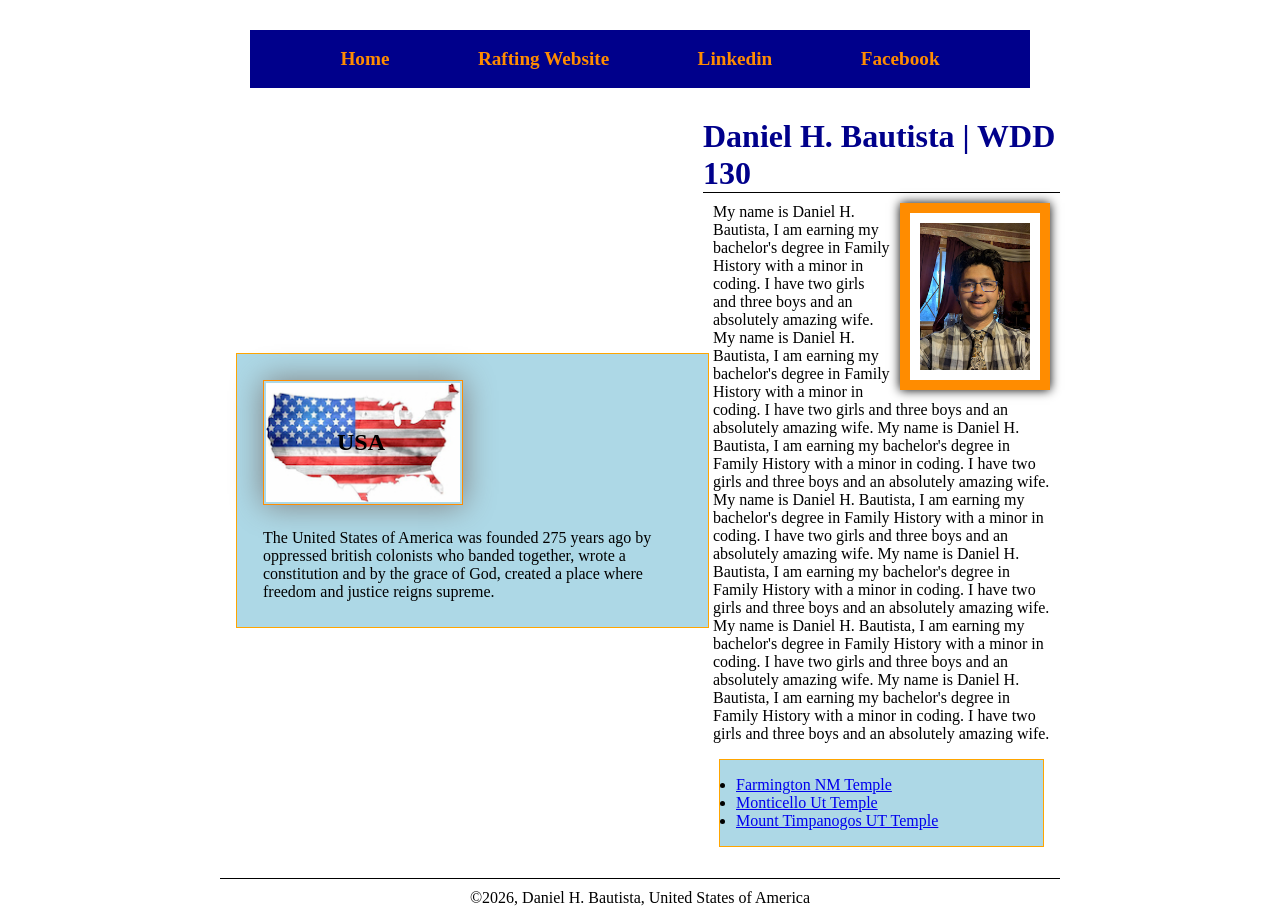
<file: index.html>
<!DOCTYPE html>
<html lang="en">

<head>
    <meta charset="UTF-8">
    <meta name="viewport" content="width=device-width, initial-scale=1.0">
    <title>Daniel H. Bautista | WDD 130</title>
    <meta name="description"
      content="Describe your homepage using keywords like your name, the course, the purpose of the page.">
    <meta name="author" content="Daniel H. Bautista">
    <link rel="stylesheet" href="styles/styles.css">
</head>

<body>
    <header>
        <nav>
            <a href="#">Home</a>
            <a href="wwr/">Rafting Website</a>
            <a
              href="https://www.linkedin.com/in/daniel-bautista-cashier-salesman-customersupport-aspiringgenealogist/">
                Linkedin</a>
            <a href="https://www.facebook.com/profile.php?id=100013393934594">Facebook</a>
        </nav>
    </header>
    <div class="grid">
        <main>
            <h1>Daniel H. Bautista | WDD 130</h1>
            <img src="images/profile.jpg" alt="Daniel H. Bautista" width="200">
            <p>My name is Daniel H. Bautista, I am earning my bachelor's degree in Family History
                with a
                minor in coding. I have two girls and three boys and an absolutely amazing wife. My
                name
                is Daniel H. Bautista, I am earning my bachelor's degree in Family History with a
                minor in coding. I have two girls and three boys and an absolutely amazing wife. My
                name
                is Daniel H. Bautista, I am earning my bachelor's degree in Family History with a
                minor in coding. I have two girls and three boys and an absolutely amazing wife. My
                name
                is Daniel H. Bautista, I am earning my bachelor's degree in Family History with a
                minor in coding. I have two girls and three boys and an absolutely amazing wife. My
                name
                is Daniel H. Bautista, I am earning my bachelor's degree in Family History with a
                minor in coding. I have two girls and three boys and an absolutely amazing wife. My
                name
                is Daniel H. Bautista, I am earning my bachelor's degree in Family History with a
                minor in coding. I have two girls and three boys and an absolutely amazing wife. My
                name
                is Daniel H. Bautista, I am earning my bachelor's degree in Family History with a
                minor in coding. I have two girls and three boys and an absolutely amazing wife.</p>
            <ul class="box">
                <li><a href="https://www.churchofjesuschrist.org/temples/details/farmington-new-mexico-temple?lang=eng"
                      target="_blank">Farmington NM Temple</a></li>
                <li><a href="https://www.churchofjesuschrist.org/temples/details/monticello-utah-temple?lang=eng"
                      target="_blank">Monticello Ut Temple</a></li>
                <li><a href="https://www.churchofjesuschrist.org/temples/details/mount-timpanogos-utah-temple?lang=eng"
                      target="_blank">Mount Timpanogos UT Temple</a></li>
            </ul>
        </main>
        <aside class="box">
            <h2>USA</h2>
            <img src="images/trueamerica.jpg"
              alt="A map of the united states with an american flag superimposed on it."
              width="200">
            <p>
                The United States of America was founded 275 years ago by oppressed british
                colonists
                who banded together, wrote a constitution and by the grace of God, created a place
                where
                freedom and justice reigns supreme.</p>

        </aside>
    </div>

    <footer>
        <p>©️2026, Daniel H. Bautista, United States of America</p>
    </footer>
</body>

</html>
<!--This is an html comment-->
</file>
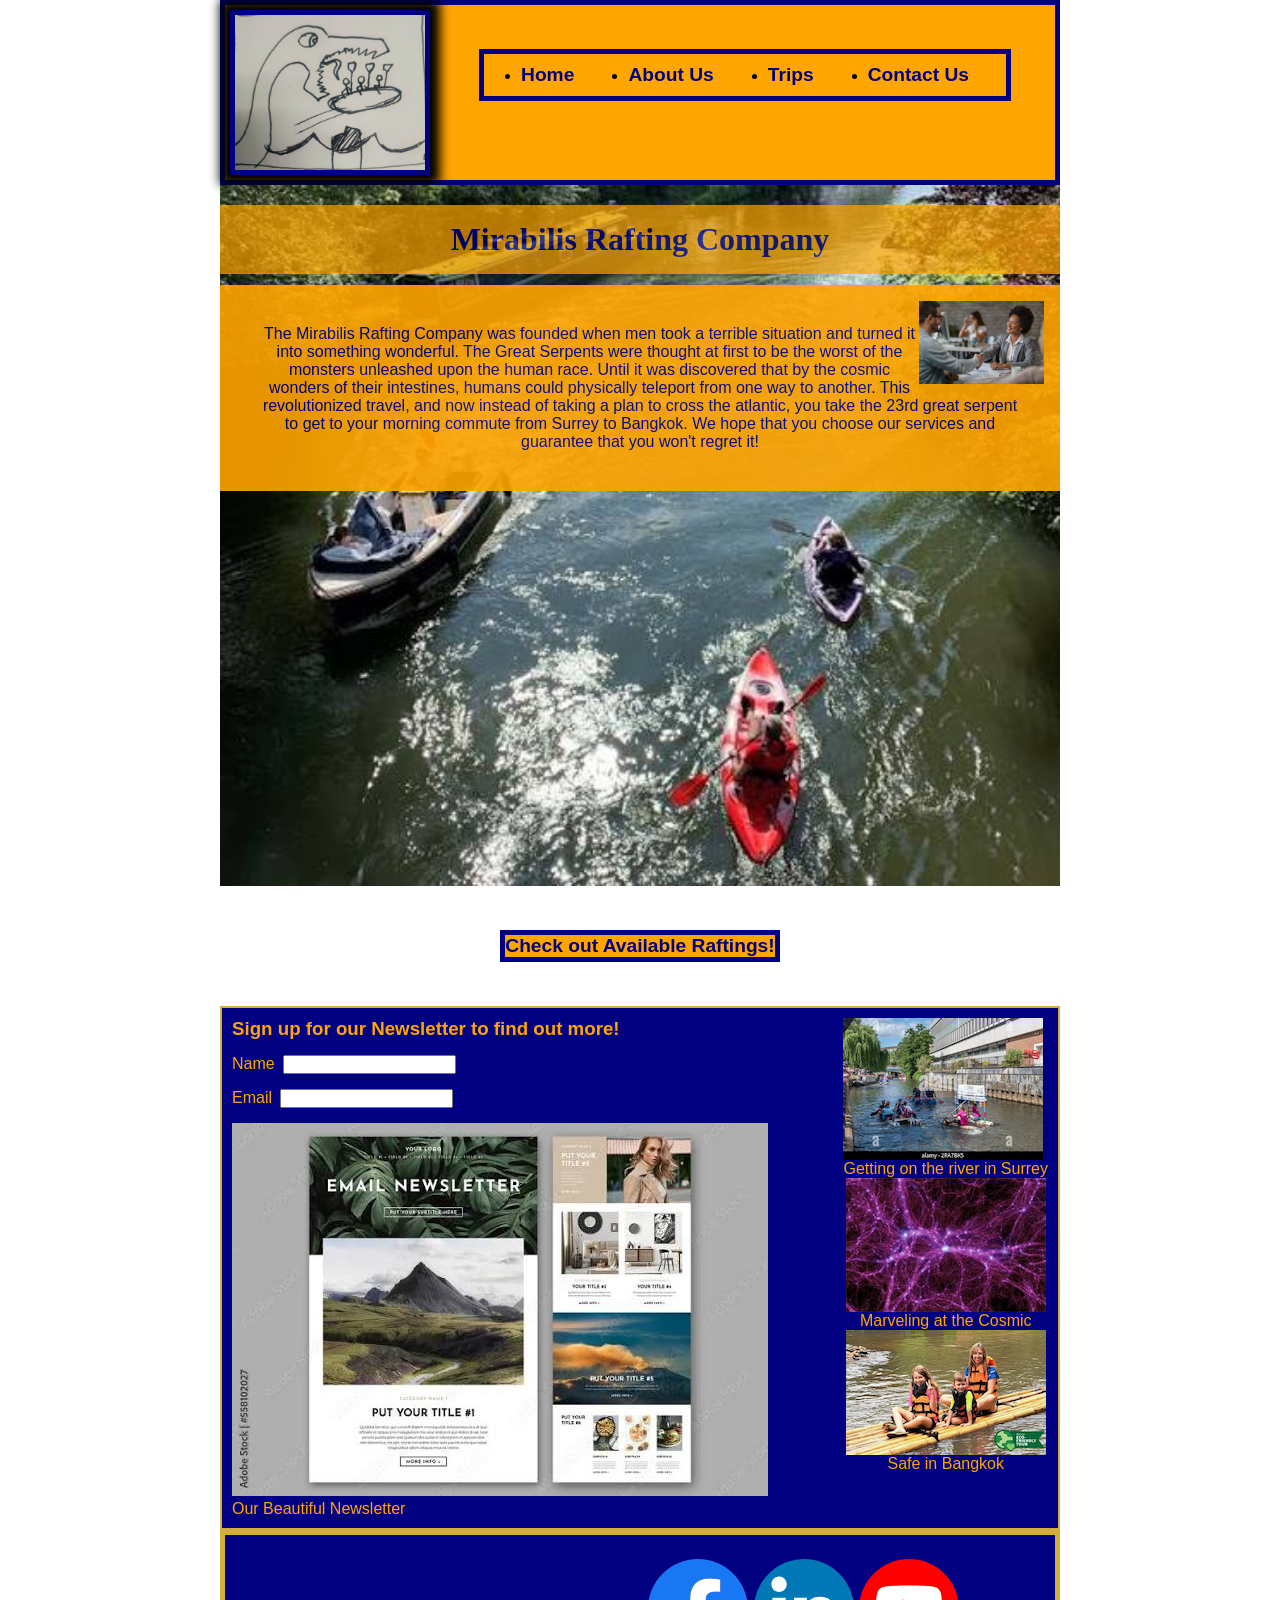
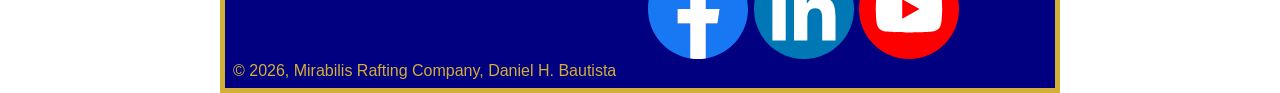
<file: wwr/index.html>
<!DOCTYPE html>
<html lang="en">

<head>
    <meta charset="UTF-8">
    <meta name="viewport" content="width=device-width, initial-scale=1.0">
    <title>Home | Mirabilis Rafting Company</title>
    <meta name="author" content="Daniel H. Bautista">
    <link rel="stylesheet" href="styles/rafting.css" type="text/css">
    <meta name="description" content="This is a website about a fictional rafting company.">
</head>

<body>
    <header>
        <img src="images/wwrlogo.jpg" alt="picture of rafting company logo" width="200">
        <nav>
            <ul class="navigation">
                <li><a href="index.html">Home</a></li>
                <li><a href="about.html">About Us</a></li>
                <li><a href="trips.html">Trips</a></li>
                <li><a href="contact.html">Contact Us</a></li>
            </ul>
        </nav>
    </header>
    <main>
        <div class="hero">
            <img src="images/deptford-monster-dock.jpg"
              alt="picture of canoers going down the river thames.">

            <h1>Mirabilis Rafting Company</h1>

            <article>
                <img src="images/happyclient.jpg" alt="image of a happy client" width="200">
                <p>The Mirabilis Rafting Company was founded when men took a terrible situation and
                    turned it into something wonderful. The Great Serpents were thought at first to
                    be the worst of the monsters unleashed upon the human race. Until it was
                    discovered that by the cosmic wonders of their intestines, humans could
                    physically teleport from one way to another. This revolutionized travel, and now
                    instead of taking a plan to cross the atlantic, you take the 23rd great serpent
                    to get to your morning commute from Surrey to Bangkok. We hope that you choose
                    our services and guarantee that you won't regret it!</p>
            </article>
        </div>
        <nav class="actioncall">
            <a href="https://danielhbautista.github.io/wdd130/wwr/contact.html">Check out Available
                Raftings!</a>
        </nav>
        <div class="newsletter-info">

            <form>
                <h3>Sign up for our Newsletter to find out more!</h3>
                <div class="name-name">
                    <label for="username">Name</label>
                    <input type="text" id="username" name="username">
                </div>
                <div class="mailymail">
                    <label for="useremail">Email</label>
                    <input type="text" id="useremail" name="useremail">
                </div>
                <figure>
                    <img src="images/newsletterimage.jpg"
                      alt="a picture of the mirabilis rafting company's newsletter">
                    <figcaption>Our Beautiful Newsletter</figcaption>
                </figure>
            </form>
            <div class="context-offerings">
                <figure>
                    <img src="images/buildingaraftinsurrey.jpg"
                      alt="rafters embark on their journey from the surrey province of england"
                      width="200">
                    <figcaption>Getting on the river in Surrey</figcaption>
                </figure>
                <figure>
                    <img src="images/cosmit-innards.jpg"
                      alt="a picture of the cosmic innards of the Great Serpent. intertwined lines of purple light"
                      width="200">
                    <figcaption>Marveling at the Cosmic</figcaption>
                </figure>
                <figure>
                    <img src="images/safeinbangkok.jpg"
                      alt="image of the boat safe by a temple in bangkok" width="200">
                    <figcaption>Safe in Bangkok</figcaption>
                </figure>
            </div>
        </div>

        <!-- Newsletter signup form that requests at least a name and an email -->
        <!-- Call to action with link to the trips.html page that compels visitors to visit the trips page -->
        <!-- CSS Grid layout with at least two additional images and corresponding content about the white water rafting site purpose and offerings -->

    </main>
    <footer>
        <p>&copy; 2026, Mirabilis Rafting Company, Daniel H. Bautista</p>
        <nav class="socialmedia">
            <a href="https://facebook.com">
                <img src="images/truefacebooklogo.svg" alt="facebook logo" width="100">
            </a>
            <a href="https://linkedin.com">
                <img src="images/truelinkedinlogo.svg" alt="linkedin logo" width="100">
            </a>
            <a href="https://youtube.com">
                <img src="images/trueyoutubelogo.svg" alt="youtube logo" width="100">
            </a>
        </nav>
    </footer>
</body>

</html>
</file>
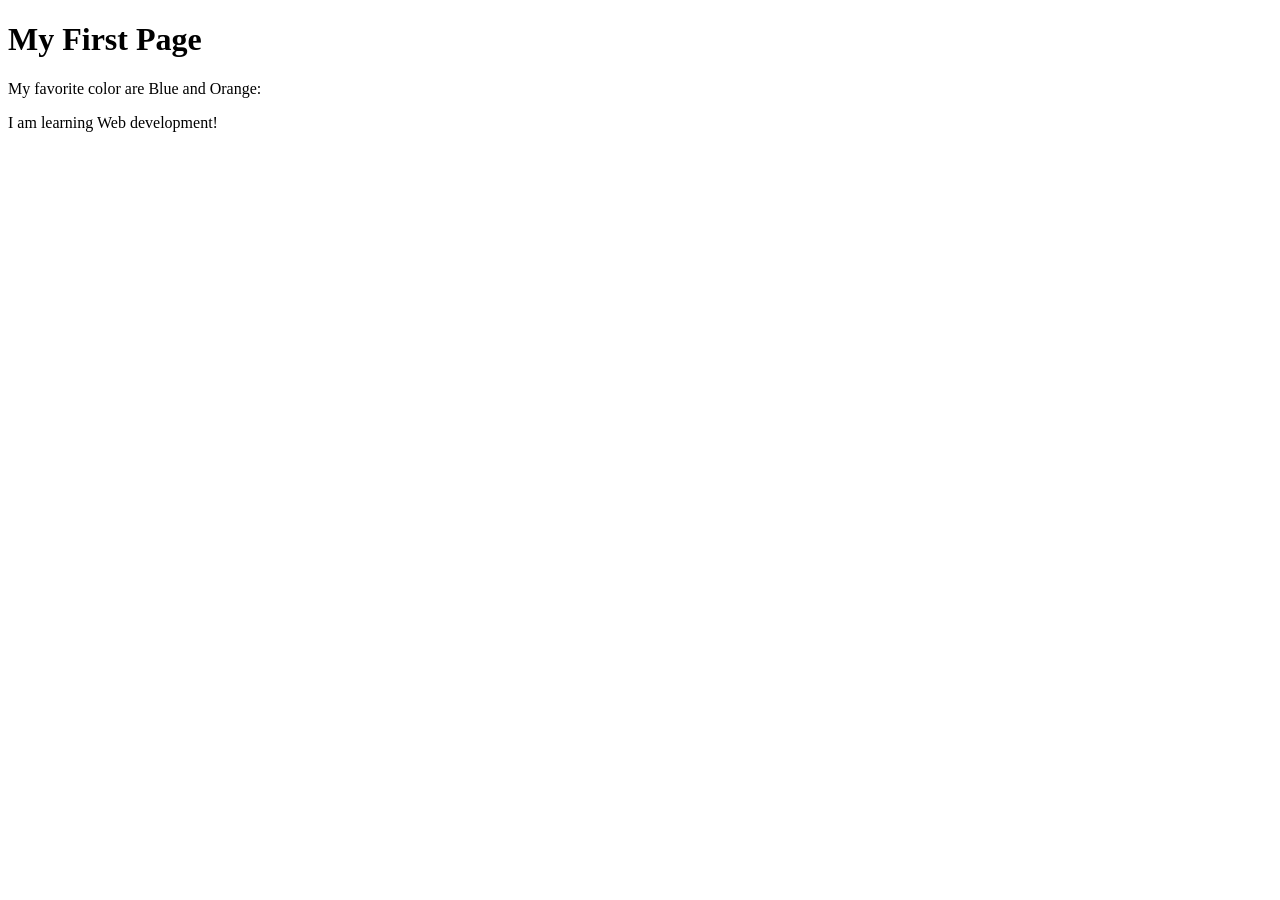
<file: week01/first-page.html>
<!DOCTYPE html>
<html lang="en">

<head>
    <meta charset="UTF-8">
    <meta name="viewport" content="width=device-width, initial-scale=1.0">
    <title>My First Page</title>
</head>

<body>
    <h1>My First Page</h1>
    <p>My favorite color are Blue and Orange: </p>
    <p>I am learning Web development!</p>
</body>

</html>
</file>
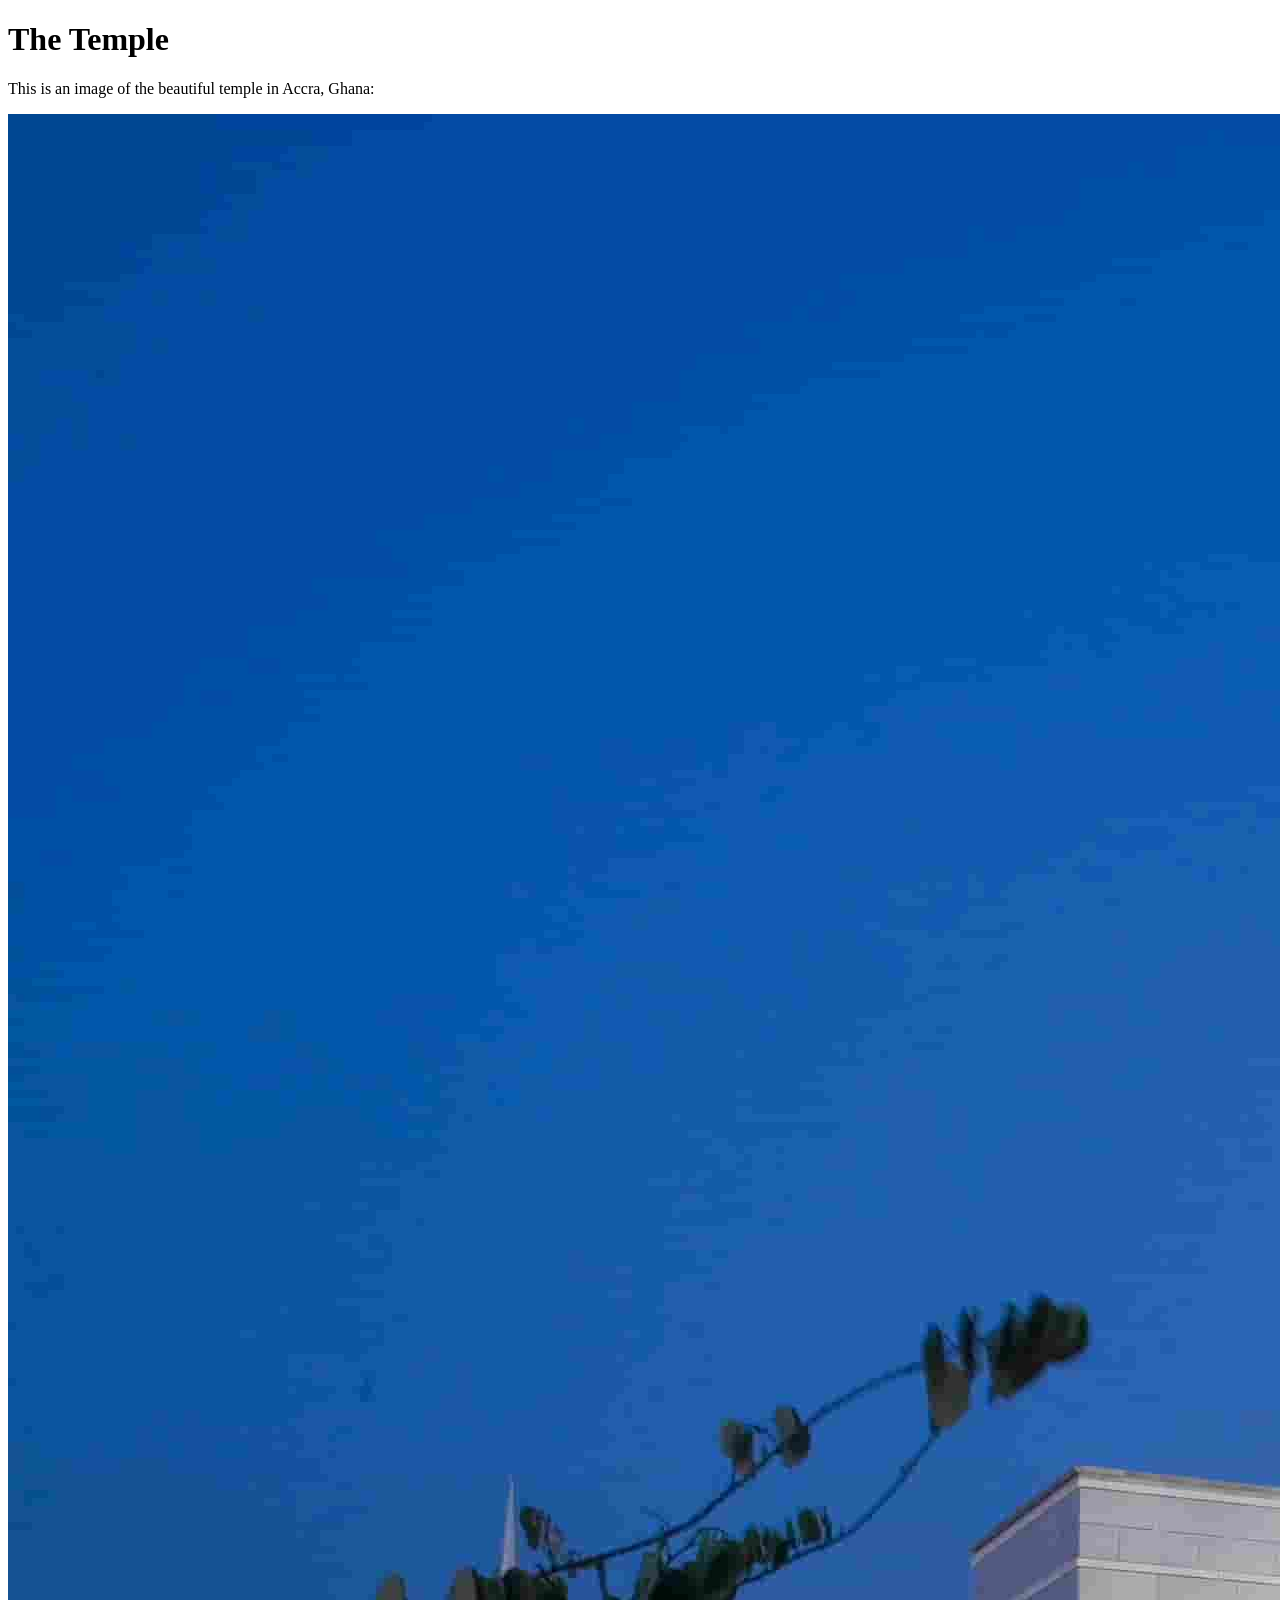
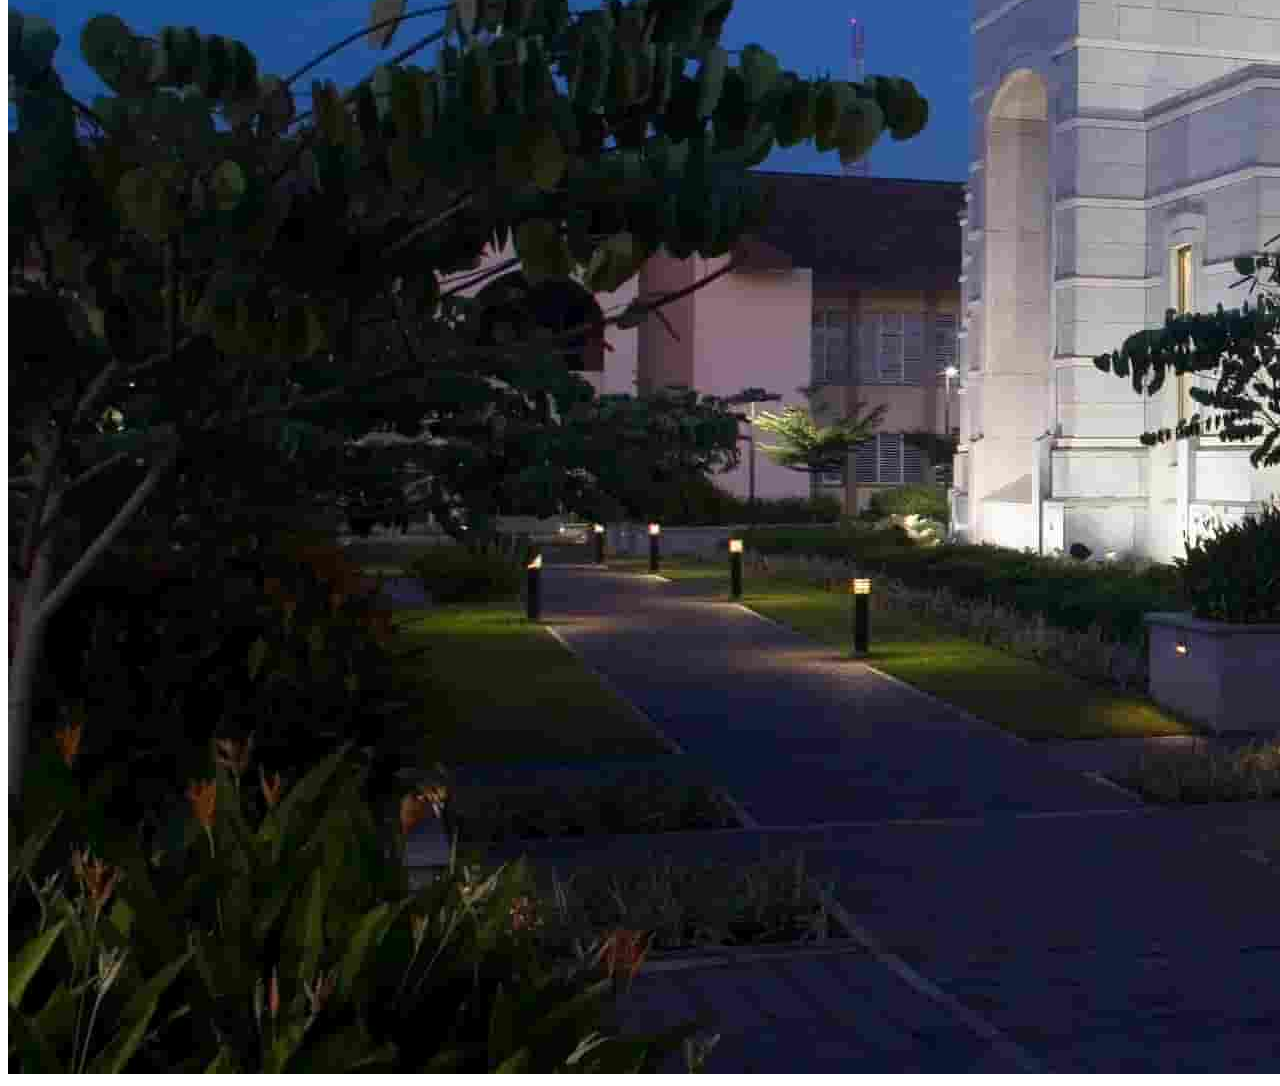
<file: week01/images-solution.html>
<!DOCTYPE html>
<html lang="en">
<head>
    <meta charset="UTF-8">
    <meta name="viewport" content="width=device-width, initial-scale=1.0">
    <title>Temple Image</title>
</head>
<body>
    <h1>The Temple</h1>
    <p>This is an image of the beautiful temple in Accra, Ghana:</p>
    <img src="images/temple-small.jpg" alt="The Accra Ghana Temple">
    
</body>
</html>
</file>
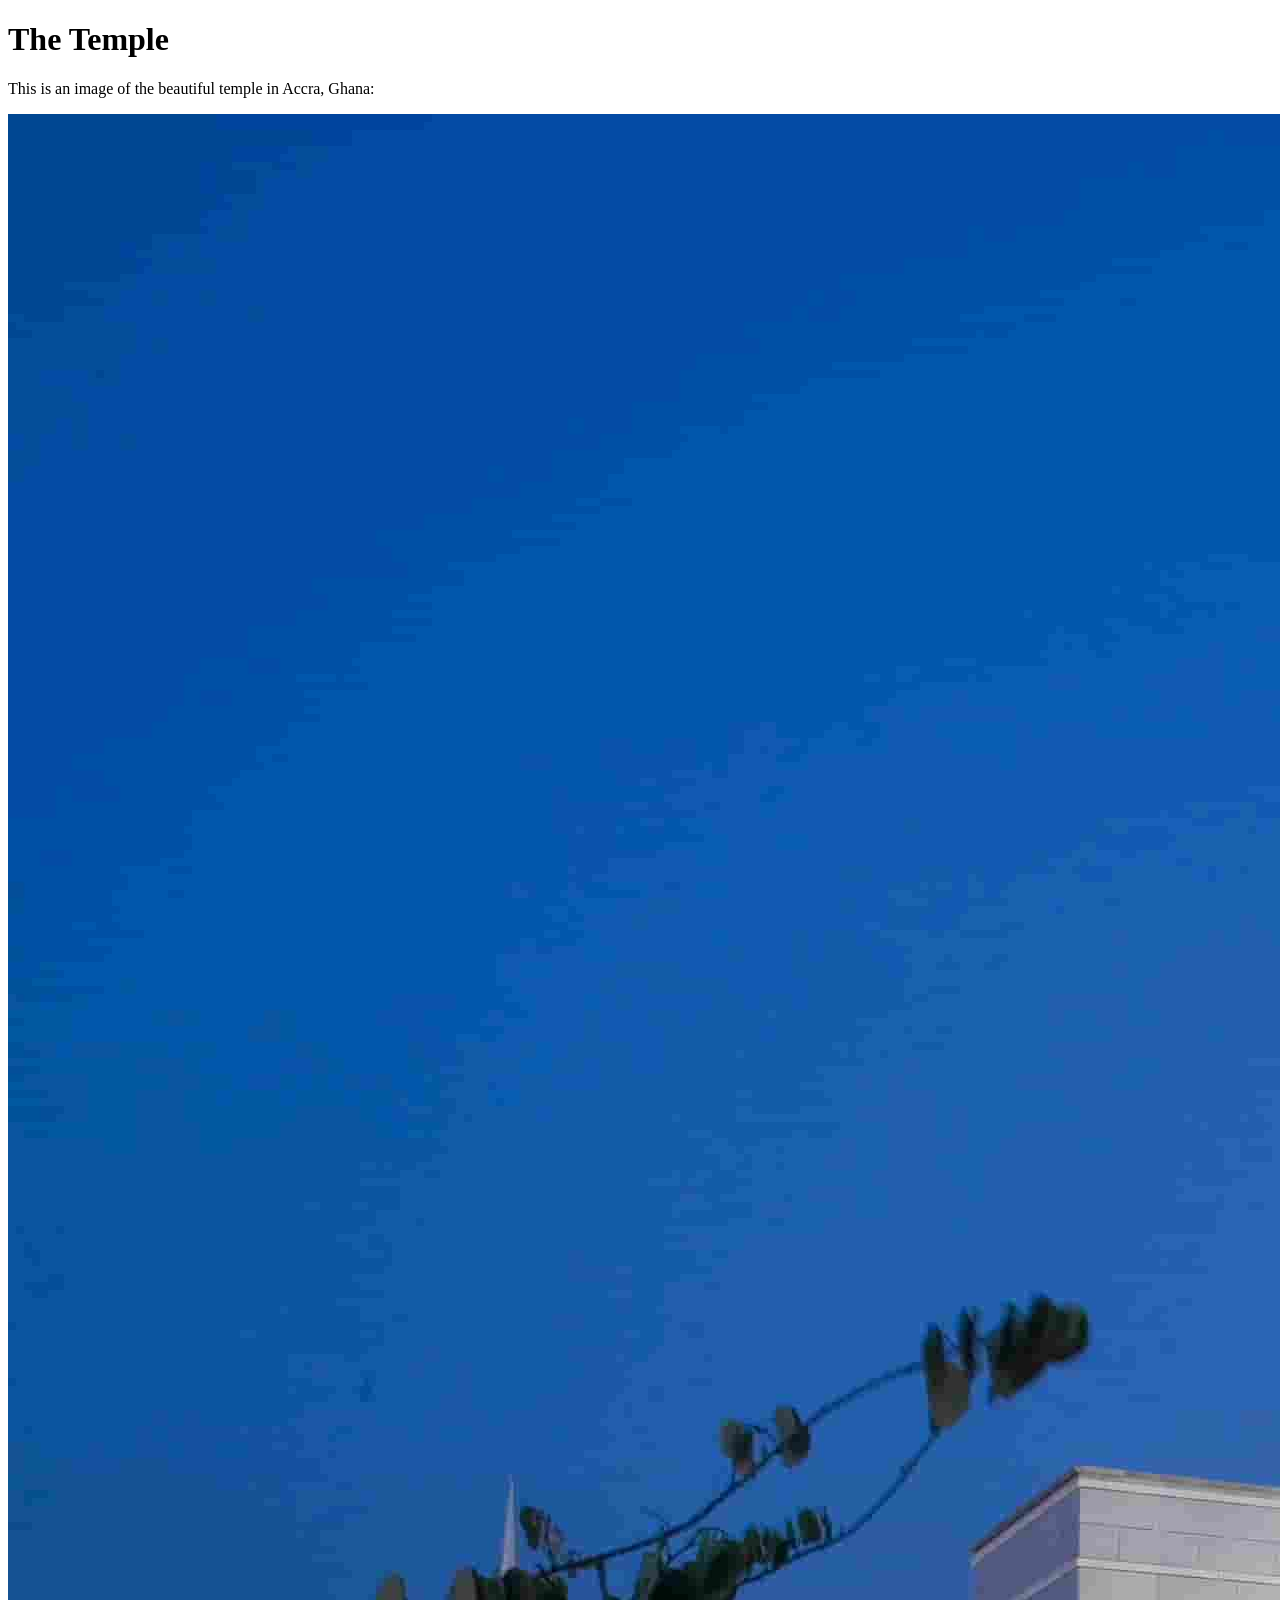
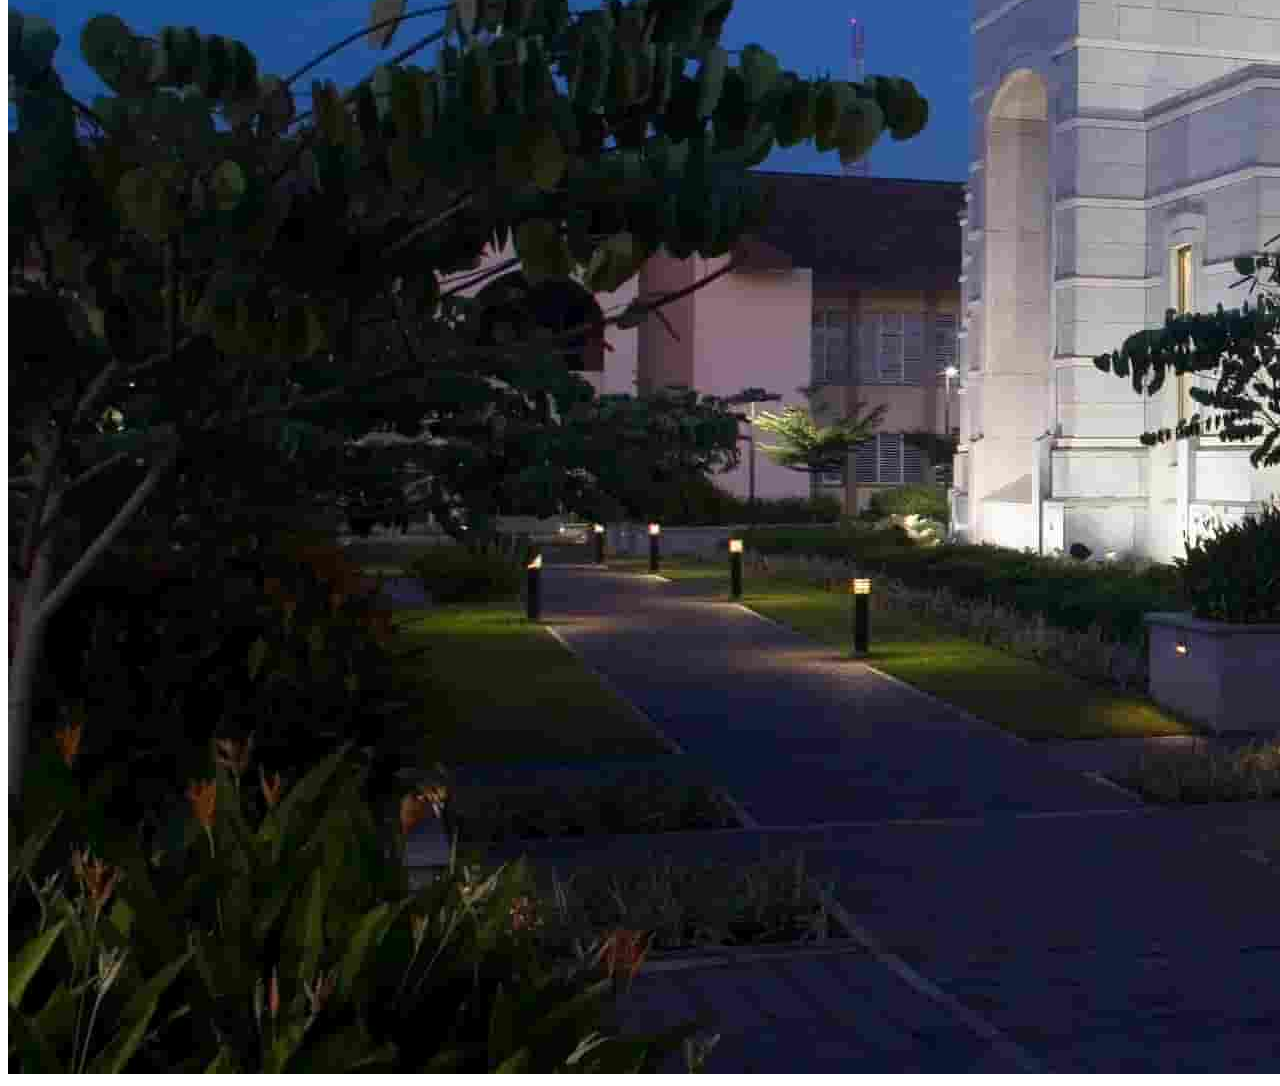
<file: week01/images.html>
<!DOCTYPE html>
<html lang="en">

<head>
    <meta charset="UTF-8">
    <meta name="viewport" content="width=device-width, initial-scale=1.0">
    <title>Temple Image</title>
</head>

<body>
    <h1>The Temple</h1>
    <p>This is an image of the beautiful temple in Accra, Ghana:</p>
    <img src="images/temple-small.jpg" alt="The Accra Ghana Temple">

</body>

</html>
</file>
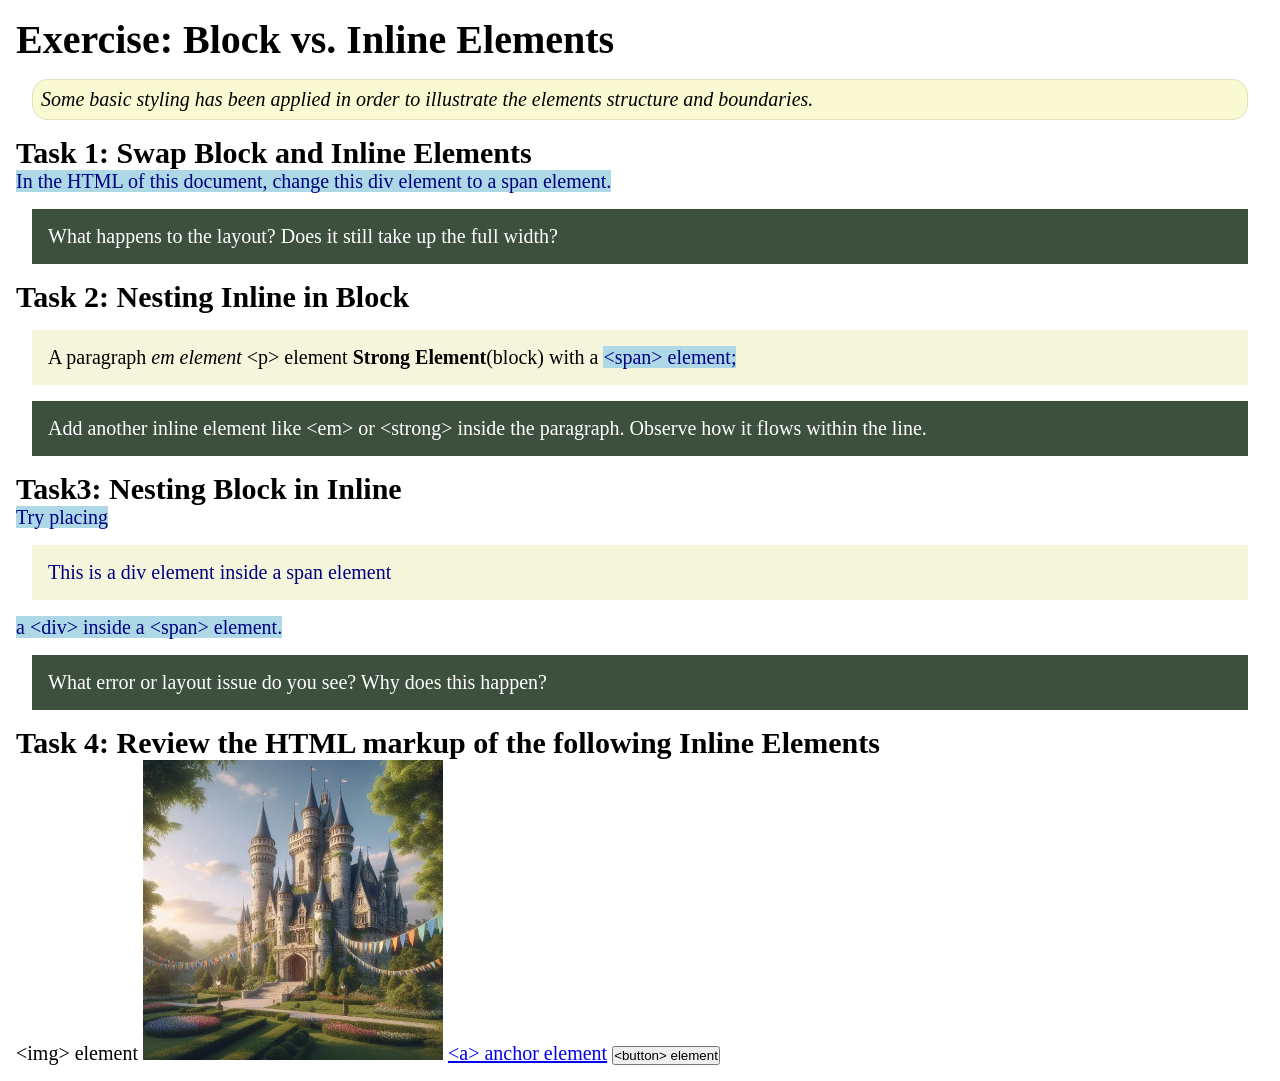
<file: week02/block-vs-inline.html>
<!DOCTYPE html>
<html lang="en">

<head>
    <meta charset="UTF-8">
    <meta name="viewport" content="width=device-width, initial-scale=1.0">
    <title>Exercise: Block vs. Inline Elements</title>
    <link rel="stylesheet" href="styles/block-vs-inline.css">
</head>

<body>
    <main>
        <h1>Exercise: Block vs. Inline Elements</h1>
        <p class="note">Some basic styling has been applied in order to illustrate the elements
            structure and
            boundaries.</p>

        <h2>Task 1: Swap Block and Inline Elements</h2>
        <span>In the HTML of this document, change this div element to a span element.</span>

        <p class="question">What happens to the layout? Does it still take up the full width?</p>

        <h2>Task 2: Nesting Inline in Block</h2>
        <p>A paragraph <em>em element</em> &lt;p&gt; element <strong> Strong Element</strong>(block)
            with a <span>&lt;span&gt;
                element;</span></p>

        <p class="question">Add another inline element like &lt;em&gt; or &lt;strong&gt; inside the
            paragraph. Observe
            how it flows within the line.</p>

        <h2>Task3: Nesting Block in Inline</h2>
        <span>Try placing <div> This is a div element inside a span element</div>a &lt;div&gt;
            inside a &lt;span&gt; element.</span>
        <p class="question">What error or layout issue do you see? Why does this happen?</p>


        <h2>Task 4: Review the HTML markup of the following Inline Elements</h2>
        &lt;img&gt; element
        <img src="images/castle.webp" alt="placeholder image (images are inline)" width="300"
          height="300">
        <a href="https://churchofjesuschrist.org">&lt;a&gt; anchor element</a>
        <button type="button">&lt;button&gt; element</button>
    </main>
</body>

</html>
</file>
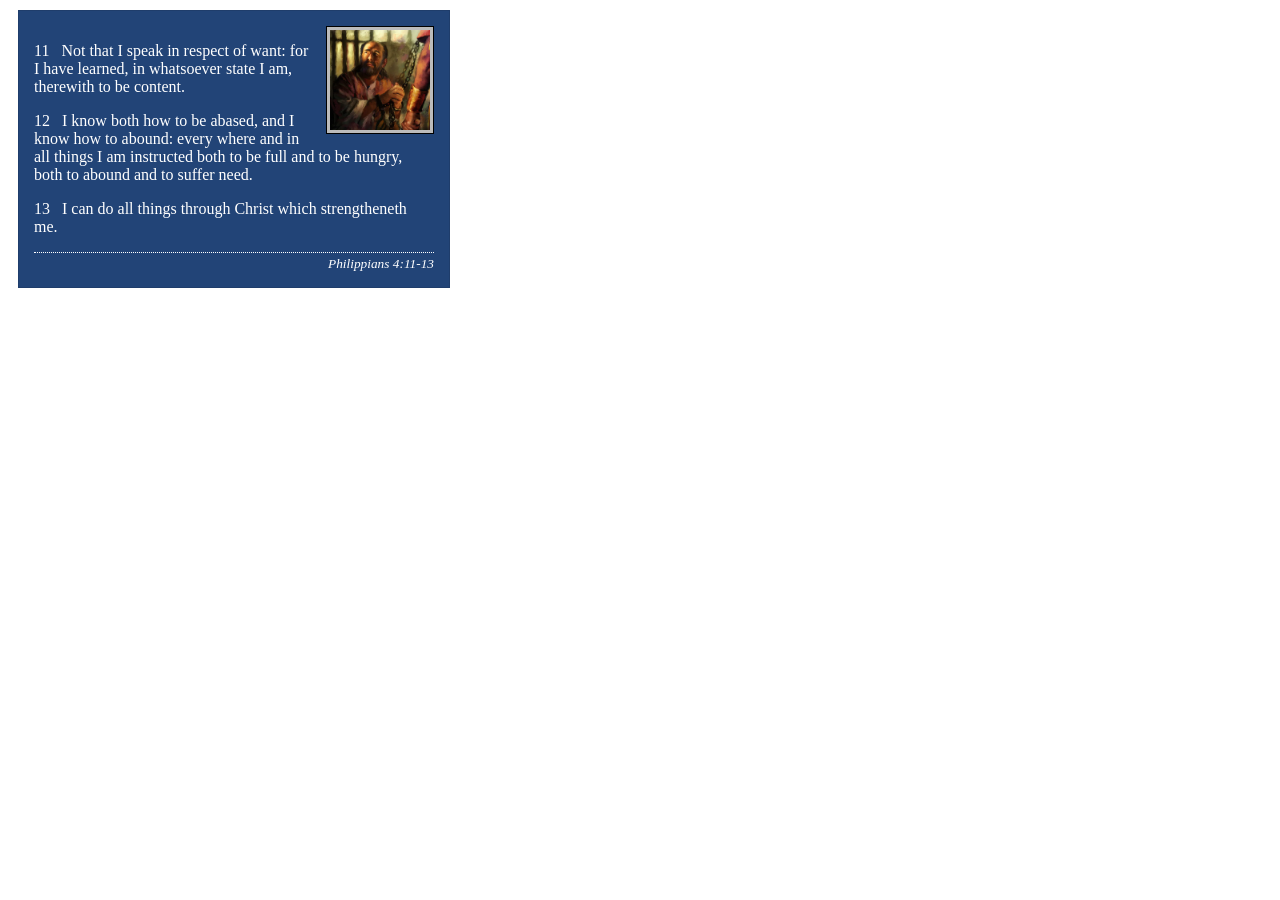
<file: week02/box-model-solution.html>
<!DOCTYPE html>
<html lang="en">
<head>
    <meta charset="UTF-8">
    <meta name="viewport" content="width=device-width, initial-scale=1.0">
    <title>Box Model Activity</title>
    <link rel="stylesheet" href="styles/box-model-solution.css">
</head>
<body>
    <main>
        <div class="callout">
            <img src="images/apostle-paul-imprisoned.webp" alt="Paul the Apostle - Imprisoned in Rome" width="200" height="200">
            <blockquote>
                <p>11 &nbsp; Not that I speak in respect of want: for I have learned, in whatsoever state I am, therewith to be content.</p>
                <p>12 &nbsp; I know both how to be abased, and I know how to abound: every where and in all things I am instructed both to be full and to be hungry, both to abound and to suffer need.</p>
                <p>13 &nbsp; I can do all things through Christ which strengtheneth me.</p>
            </blockquote>
            <cite>Philippians 4:11-13</cite>
        </div>
    </main>
</body>
</html>
</file>
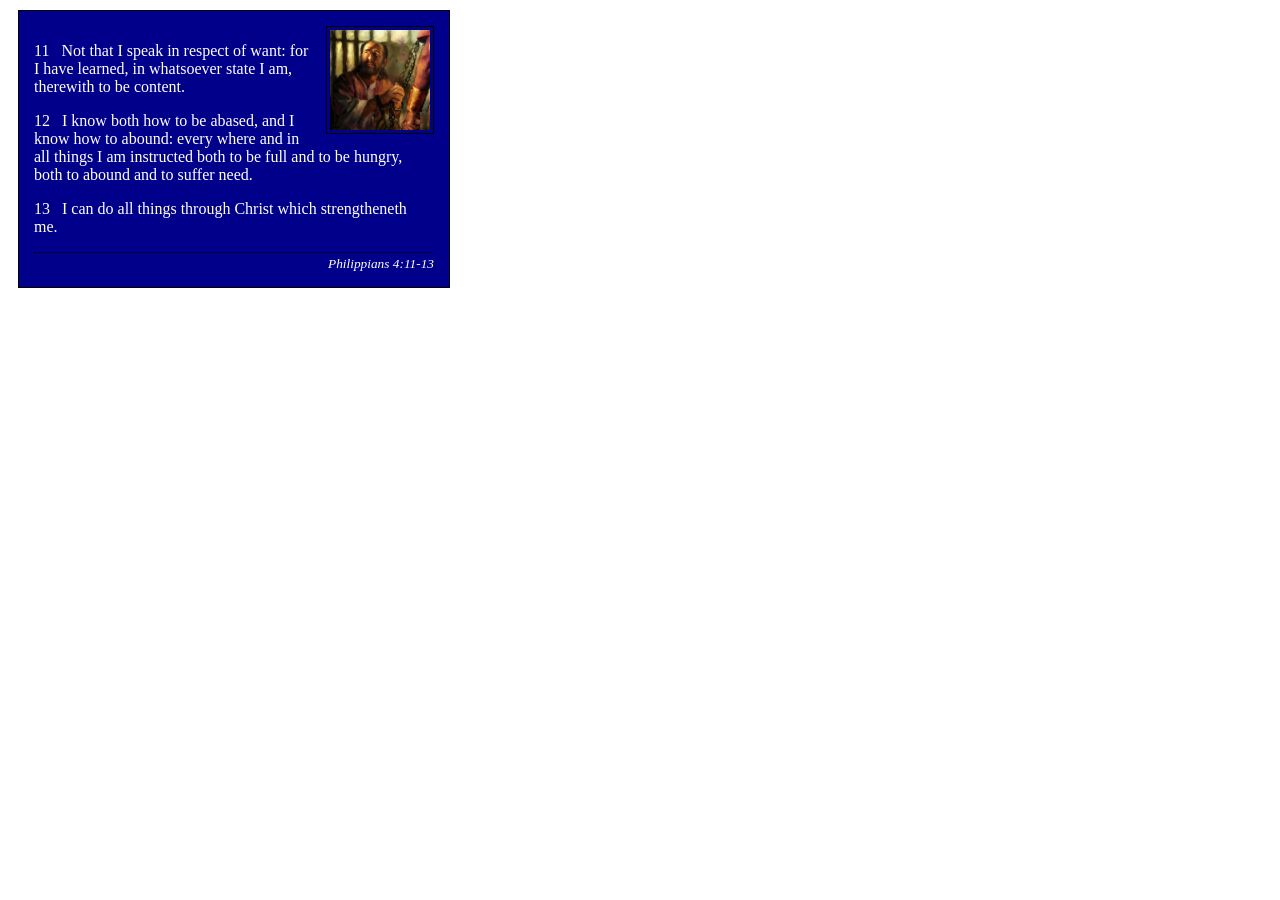
<file: week02/box-model.html>
<!DOCTYPE html>
<html lang="en">

<head>
    <meta charset="UTF-8">
    <meta name="viewport" content="width=device-width, initial-scale=1.0">
    <title>Box Model Activity</title>
    <link rel="stylesheet" href="styles/box-model.css">
</head>

<body>
    <main>
        <div class="callout">
            <img src="images/apostle-paul-imprisoned.webp"
              alt="Paul the Apostle - Imprisoned in Rome" width="200" height="200">
            <blockquote>
                <p>11 &nbsp; Not that I speak in respect of want: for I have learned, in whatsoever
                    state I am, therewith to be content.</p>
                <p>12 &nbsp; I know both how to be abased, and I know how to abound: every where and
                    in all things I am instructed both to be full and to be hungry, both to abound
                    and to suffer need.</p>
                <p>13 &nbsp; I can do all things through Christ which strengtheneth me.</p>
            </blockquote>
            <cite>Philippians 4:11-13</cite>
        </div>
    </main>
</body>

</html>
</file>
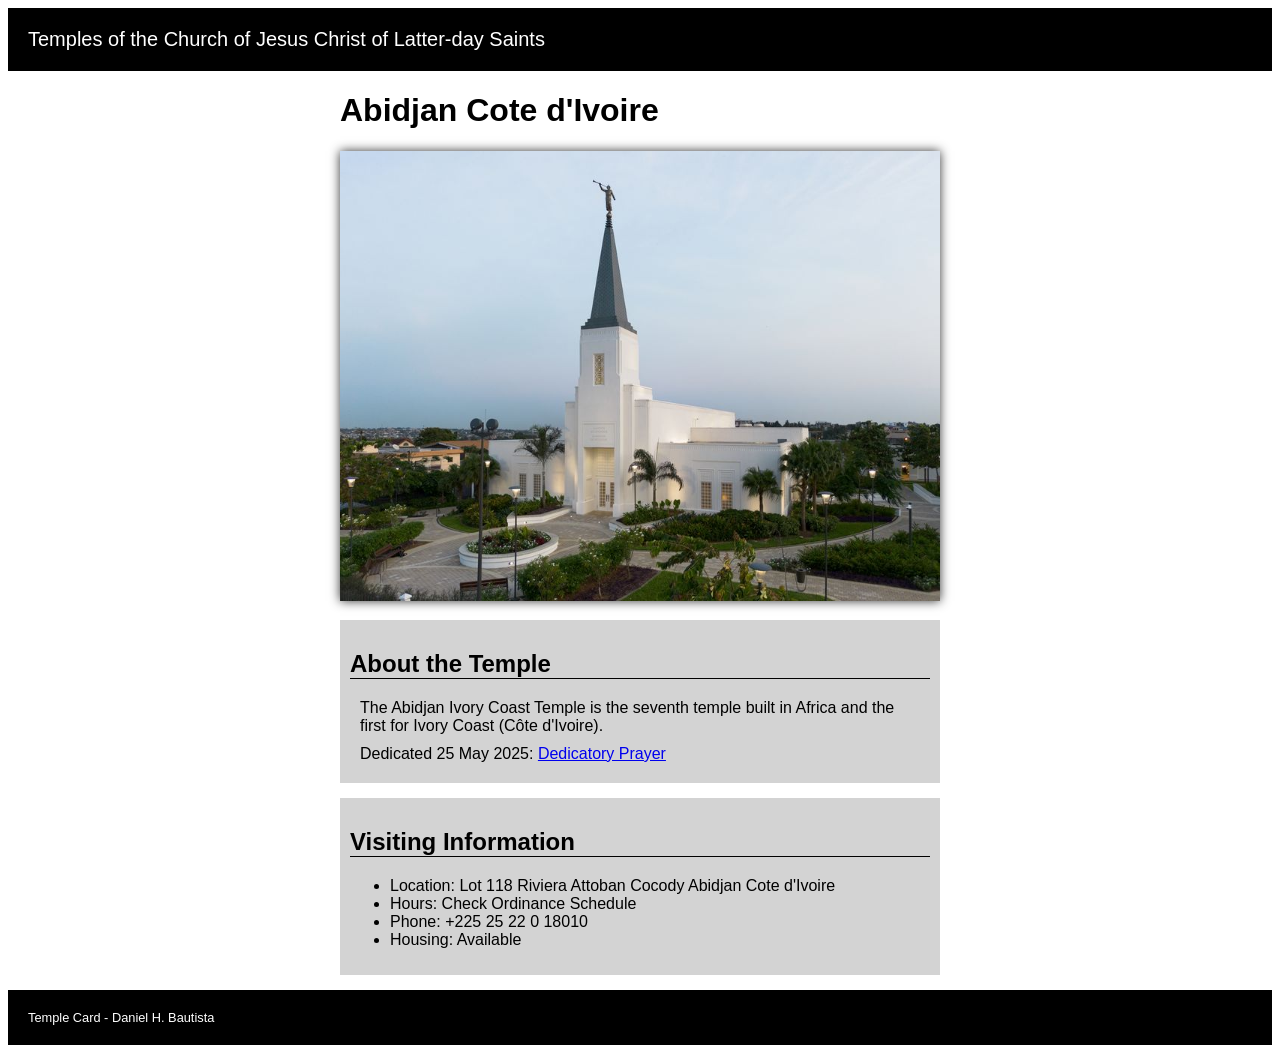
<file: week02/temple.html>
<!DOCTYPE html>
<html lang="en">

<head>
    <meta charset="UTF-8">
    <meta name="viewport" content="width=device-width, initial-scale=1.0">
    <title>Temple Card - Abidjan Cote d'Ivoire</title>
    <link rel="stylesheet" href="styles/temple.css">
</head>

<body>
    <header>
        <p>Temples of the Church of Jesus Christ of Latter-day Saints</p>
    </header>
    <main>
        <h1>Abidjan Cote d'Ivoire</h1>
        <picture>
            <img src="images/abidjan-ivory-coast.jpeg" alt="Abidjan Cote d'Ivoire Temple">
        </picture>
        <section>
            <h2>About the Temple</h2>
            <p>The Abidjan Ivory Coast Temple is the seventh temple built in Africa and the first
                for Ivory Coast (Côte
                d'Ivoire).</p>
            <p>Dedicated 25 May 2025: <a
                  href="https://www.churchofjesuschrist.org/temples/dedicatory-prayer/abidjan-ivory-coast-temple/2025-05-25?lang=eng"
                  target="_blank" rel="noopener noreferrer">Dedicatory Prayer</a></p>
        </section>
        <section>
            <h2>Visiting Information</h2>
            <ul>
                <li>Location: Lot 118 Riviera Attoban Cocody Abidjan Cote d'Ivoire</li>
                <li>Hours: Check Ordinance Schedule</li>
                <li>Phone: +225 25 22 0 18010</li>
                <li>Housing: Available</li>
            </ul>
        </section>
    </main>
    <footer>
        <p>Temple Card - Daniel H. Bautista</p>
    </footer>
</body>

</html>
</file>
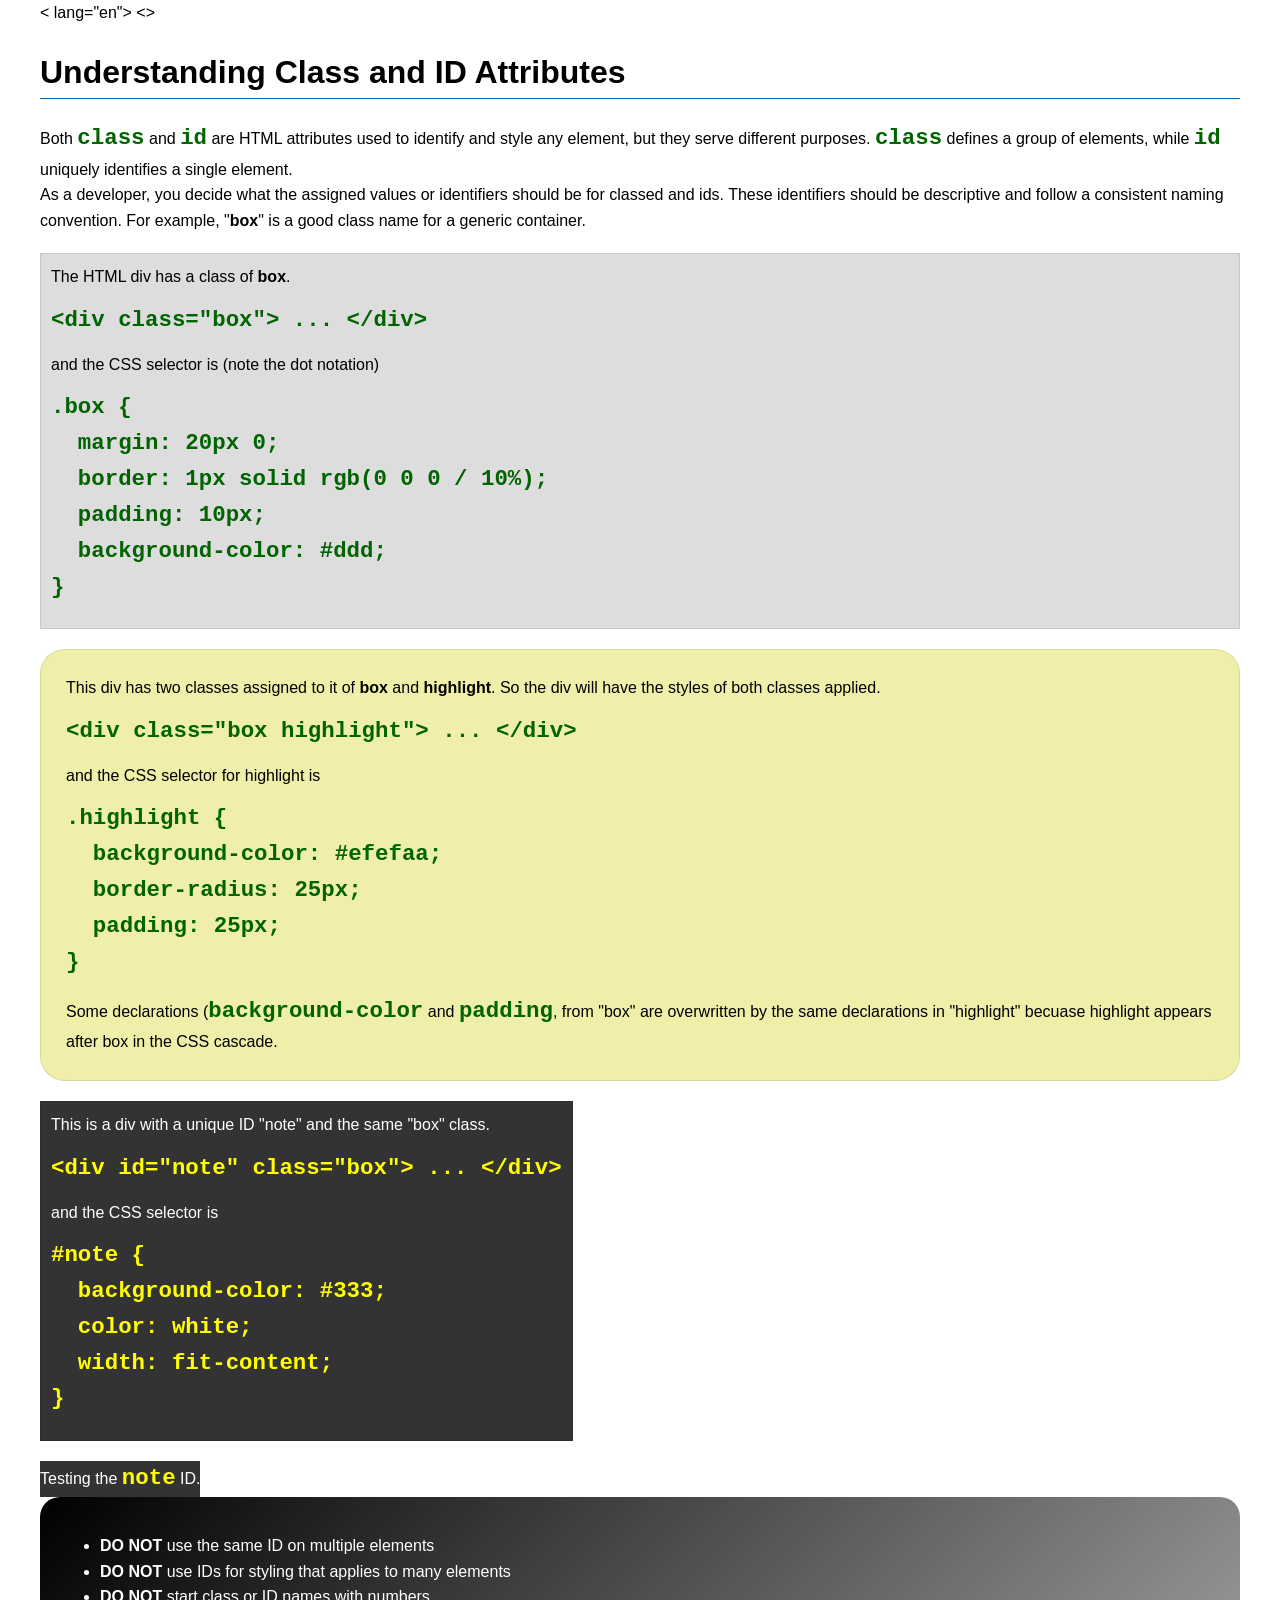
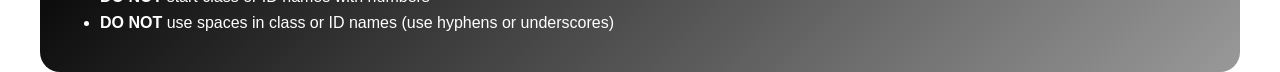
<file: week03/class-and-id.html>
<!DOCTYPE html>
< lang="en">

    <head>
        <meta charset="UTF-8">
        <meta name="viewport" content="width=device-width, initial-scale=1.0">
        <title>Class vs ID Attributes</title>
        <link rel="stylesheet" href="styles/class-and-id.css">
    </head>

    <>
        <h1>Understanding Class and ID Attributes</h1>
        <p>Both <code>class</code> and <code>id</code> are HTML attributes used to identify and
            style
            any element, but they
            serve different purposes. <code>class</code> defines a group of elements, while
            <code>id</code> uniquely
            identifies a single element.
        </p>
        <p>As a developer, you decide what the assigned values or identifiers should be for classed
            and
            ids. These
            identifiers should be
            descriptive and follow a consistent naming convention. For example,
            "<strong>box</strong>"
            is a good class name
            for a generic container.</p>
        <div class="box">
            <p>The HTML div has a class of <strong>box</strong>.</p>
            <pre><code class="html">&lt;div class="box"&gt; ... &lt;/div&gt;</code></pre>
            and the CSS selector is (note the dot notation)
            <pre><code class="css">.box {
  margin: 20px 0;
  border: 1px solid rgb(0 0 0 / 10%);
  padding: 10px;
  background-color: #ddd; 
}</code></pre>
        </div>

        <div class="box highlight">
            <p>This div has two classes assigned to it of <strong>box</strong> and
                <strong>highlight</strong>. So the div
                will have the styles of both classes applied.
            </p>
            <pre><code class="html">&lt;div class="box highlight"&gt; ... &lt;/div&gt;</code></pre>
            and the CSS selector for highlight is
            <pre><code class="css">.highlight {
  background-color: #efefaa;
  border-radius: 25px;
  padding: 25px;
}</code></pre>
            <p>Some declarations (<code>background-color</code> and <code>padding</code>, from "box"
                are
                overwritten by the same declarations in "highlight" becuase highlight appears after
                box
                in the CSS cascade.</p>
        </div>


        <div id="note" class="box">
            <p>This is a div with a unique ID "note" and the same "box" class.</p>
            <pre><code class="html">&lt;div id="note" class="box"&gt; ... &lt;/div&gt;</code></pre>
            and the CSS selector is
            <pre><code class="css">#note {
  background-color: #333;
  color: white;
  width: fit-content;
}</code></pre>
        </div>

        <div id="note">
            <p>Testing the <code>note</code> ID.</p>
        </div>

        <section id="best-practice">
            <ul>
                <li><strong>DO NOT</strong> use the same ID on multiple elements</li>
                <li><strong>DO NOT</strong> use IDs for styling that applies to many elements</li>
                <li><strong>DO NOT</strong> start class or ID names with numbers</li>
                <li><strong>DO NOT</strong> use spaces in class or ID names (use hyphens or
                    underscores)
                </li>
            </ul>
        </section>


        </body>

        </html>
</file>
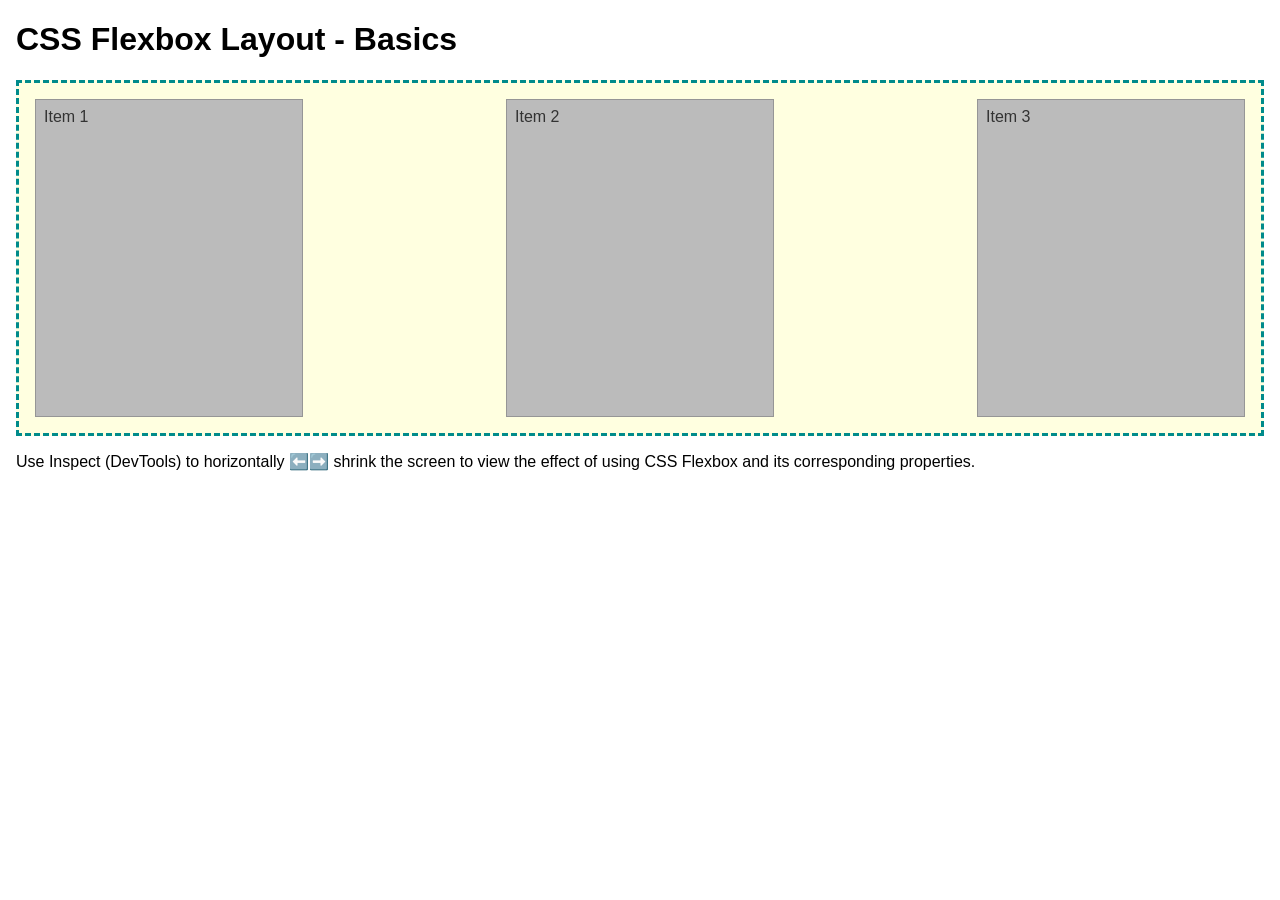
<file: week04/flexbox-layout.html>
<!DOCTYPE html>
<html lang="en">
<head>
    <meta charset="UTF-8">
    <meta name="viewport" content="width=device-width, initial-scale=1.0">
    <title>CSS Flexbox Layout - Basics</title>
    <link rel="stylesheet" href="styles/flexbox.css">
</head>
<body>
    <main>
        <h1>CSS Flexbox Layout - Basics</h1>
        <div class="flex-container">
            <div class="flex-item item1">Item 1</div>
            <div class="flex-item item2">Item 2</div>
            <div class="flex-item item3">Item 3</div>
        </div>
        <p>Use Inspect (DevTools) to horizontally ⬅️➡️ shrink the screen to view the effect of using CSS Flexbox and its corresponding properties.</p>
    </main>
</body>
</html>
</file>
<file: styles/styles.css>
* {
    margin: 0;
    padding: 0;
    box-sizing: border-box;
}

header,
.grid,
footer {
    max-width: 840px;
    margin: 0 auto;
}

nav {
    display: flex;
    background-color: darkblue;
    margin: 30px;
    padding: 10px;
    justify-content: space-evenly;
    align-items: center;
}

nav a {
    color: darkorange;
    display: block;
    padding: 20px;
    padding: 0.5rem;
    text-decoration: none;
    font-size: 1.2rem;
    font-weight: 700;
}

h1 {
    color: darkblue;
    border-bottom: 1px solid black;
}

main {
    max-width: 840px;
    grid-column: 2/3;
}

main img {
    float: right;
    width: 150px;
    height: auto;
    border: 10px solid darkorange;
    padding: 10px;
    box-shadow: 0 0 10px;
}

img {
    width: 150px;
    height: auto;
    margin: 10px;
    border: 1px solid darkorange;
    padding: 2px;
    box-shadow: 0 0 30px gray;
}

p {
    padding: 0px;
    margin: 10px;
}

aside {
    position: relative;
    width: 100%;
    height: auto;
    margin: 20px;
    border: 10px solid black;
    padding: 10px;
    background-color: blue;
    color: black;
    grid-column: 1/2;
    grid-row: 1/2;
}

aside img {

    width: 200px;
    height: auto;
}

aside h2 {
    position: absolute;
    top: 75px;
    left: 100px
}

footer {
    margin-top: 15px;
    border-top: 1px solid black;
    text-align: center;
}

/*Css Class Selectors*/

.box {
    margin: 1rem;
    padding: 1rem;
    border: 1px solid orange;
    background: lightblue;
    color: black;
}

.grid {
    display: grid;
    align-items: center;
    gap: 10px;
}
</file>
<file: wwr/styles/rafting.css>
* {
    margin: 0;
    padding: 0;
    box-sizing: border-box;
}

:root {
    --primary-color: navy;
    --secondary-color: orange;
    --primary-accent-color: black;
    --secondary-accent-color: #d4af37;
    --heading-font: "Georgia", "Garamond", serif;
    --body-font: Helvetica, sans-serif;
}

body {
    font-family: var(--body-font);
    color: var(--primary-accent-color);
}

header,
main,
footer {
    width: 840px;
    margin: 0 auto;
}

main {
    display: flex;
    flex-direction: column;
    gap: 20px;
}

header {
    display: grid;
    grid-template-columns: auto 1fr;
    flex-direction: row;
    justify-content: space-evenly;
    background: var(--secondary-color);
    color: var(--primary-accent-color);
    border: 5px solid var(--primary-color);
}

header img {
    border: 5px solid var(--primary-color);
    margin: 5px;
    box-shadow: 0 0 10px 10px;

}

h1,
h2 {
    font-family: var(--heading-font);
    color: var(--primary-accent-color);
}

h1 {
    top: 20px;
    width: 100%;
    padding: 16px;
    text-align: center;
    opacity: 0.7;
    background-color: var(--secondary-color);
    color: var(--primary-color);
}

nav a {
    text-decoration: none;
    font-size: 1.2rem;
    font-weight: 700;
    flex-direction: row;
    color: var(--primary-color);
}

nav,
p,
section,
article {
    margin: 16px;
    padding: 8px;

}

.socialmedia a {
    text-decoration: none;
}

.hero {
    position: relative;
    margin-left: 0;
    padding-left: 0;
}

.hero img {
    display: block;
    width: 100%;
    height: auto;
}

.hero h1 {
    position: absolute;
    top: 20px;
    width: 100%;
    padding: 16px;
    text-align: center;
    opacity: 0.7;
    background-color: var(--secondary-color);
    color: var(--primary-color);

}

h2 {
    text-align: center;
    color: var(--primary-accent-color);
    border-bottom: 1px solid var(--primary-accent-color);
    width: 100%;
    max-width: 100%;
}

section {
    display: block;
    margin: 0;
    width: 100%;
    padding: 10px;
    box-sizing: border-box;
    border: 1px solid var(--primary-accent-color);
}

.addressandemail {
    display: flex;
    justify-content: center;
    text-align: center;
    max-width: 400px;
    margin: 0 auto;

}

.mapandform {
    display: flex;
    flex-direction: row;
    justify-content: space-around;
    align-items: flex-start;
    gap: 30px;
}

.map {
    flex: 1;
}

.map iframe {
    width: 100%;
    height: 450px;
    border: 0;
}

form {
    flex: 1;
    display: flex;
    flex-direction: column;
    justify-content: space-between;
    gap: 15px;
}

.name-name {
    display: flex;
    align-items: center;
    gap: 8px;
    width: 100%;
}

.mailymail {
    display: flex;
    align-items: center;
    gap: 8px;
    width: 100%;
}

.form-row {
    display: grid;
    grid-template-columns: 150px 1fr;
    justify-content: space-around;
    align-items: stretch;
    gap: 30px;

}

.message-purpose-class {
    text-align: left;
    align-items: center;
}

.radio-group {
    display: flex;
    flex-direction: column;
    gap: 8px;
}

.newsletter {
    gap: 8px;
}

.textbox {
    display: flex;
    flex-direction: column;
    align-items: center;
    gap: 8px;
    width: 300px;
}

.textbox textarea {
    width: 100%;
}

.image-row-container {
    align-items: start;
    flex-flow: initial;
    justify-content: center;
    display: grid;
    grid-template-columns: 1fr 1fr 1fr 1fr 1fr;
    width: 100%;
    gap: 15px;

}

.image-row-container figure {
    display: grid;
    justify-content: center;
    align-items: center;
    text-align: center;
    order: -1;
}

.image-row-container img {
    margin: 0;
    border: 5px solid var(--secondary-color);
    width: 100%;
}

.image-row-container figcaption {
    margin-top: 8px;
}

.flex-container {
    display: flex;
    align-items: center;
    justify-content: center;
    gap: 0px;

}

.flex-container p {
    flex: 1;
    margin: 0;

}

.flex-container img {
    max-width: 350px;
    height: auto;
    display: block;
}

.hero article {
    position: absolute;
    top: 100px;
    left: 0;
    width: 100%;
    padding: 16px;
    margin: 0;
    box-sizing: border-box;
    text-align: center;
    opacity: 0.9;
    background-color: var(--secondary-color);
    color: var(--primary-color);
}

.hero article img {
    float: right;
    width: 125px;
}

.grid {
    display: grid;
    place-items: center;
}

.navigation {
    display: flex;
    flex-direction: row;
    justify-content: space-around;
    margin: 20px;
    padding: 10px;
    border: 5px solid var(--primary-color);
}

footer {
    display: flex;
    align-items: center;
    border: 5px solid var(--secondary-accent-color);
    background-color: var(--primary-color);

}

footer p {
    margin: 0;
    align-self: flex-end;
    color: var(--secondary-accent-color);
}

footer nav {
    float: right;
}

nav.actioncall {
    display: flex;
    justify-content: center;
}

nav.actioncall a {
    border: 5px solid var(--primary-color);
    background-color: var(--secondary-color);
}

nav.actioncall a:hover {
    background-color: var(--primary-color);
    color: var(--secondary-color);
    cursor: pointer;
    border: 5px solid var(--secondary-color);
}

div.newsletter-info {
    display: flex;
    justify-content: space-around;
    border: 2px solid var(--secondary-accent-color);
    color: var(--secondary-color);
    background-color: var(--primary-color);
    padding: 10px;
}

div.context-offerings figure {
    display: grid;
    justify-content: center;
    align-items: center;
    text-align: center;
}

section.availabletrips {
    display: grid;
    grid-template-rows: 30;
    margin-top: 5px;
    margin-bottom: 5px;
}

div.pair {
    display: flex;
    text-align: center;
    justify-content: space-between;
    border: 5px solid var(--secondary-accent-color);
    margin-top: 5px;
    margin-bottom: 5px;
    width: 100%;
}

div.pair figure {
    border: 5px solid var(--secondary-accent-color);
    color: var(--primary-accent-color);
}

div.pair figure img {
    border: 5px solid var(--secondary-color);
    margin-top: 10px;
}

table {
    border: 5px solid var(--primary-color);
    padding: 5px;
    border-collapse: collapse;
    margin-bottom: 10px;
}

table th {
    background-color: var(--primary-accent-color);
    color: var(--secondary-accent-color);
    border: 5px solid var(--secondary-accent-color);
}

table td {
    background-color: var(--primary-accent-color);
    color: var(--secondary-accent-color);
    border: 5px solid var(--secondary-accent-color);
}
</file>
<file: week02/styles/block-vs-inline.css>
* {
    margin: 0;
    padding: 0;
}

body {
    font-size: 20px;
    margin: 1rem;
}

p,
div {
    background-color: beige;
    margin: 1rem;
    padding: 1rem;
}

span {
    color: navy;
    background-color: lightblue;
}

code {
    margin: 0;
    padding: 0;
    color: green;
    font-size: 1.2rem;
}

.note {
    font-style: italic;
    background-color: lightgoldenrodyellow;
    border-radius: 1rem;
    border: 1px solid rgb(0 0 0 / 10%);
    margin: 1rem;
    padding: .5rem;
}

.question {
    background-color: #3d503d;
    color: #fff;
}
</file>
<file: week02/styles/box-model-solution.css>
.callout {
    max-width: 400px;
    margin: 10px;
    border: 1px solid rgba(0, 0, 0, .1);
    padding: 15px;
    background-color: #247;
    color: #fff;
}

.callout img {
    float: right;
    margin: 0 0 10px 15px;
    border: 1px solid #000;
    padding: 3px;
    background-color: #bbb;
    width: 100px;
    height: auto;

}

blockquote {
    margin: 0;
}

cite {
    display: block;
    border-top: 1px dotted #fff;
    padding-top: 3px;
    text-align: right;
    font-size: smaller;
}
</file>
<file: week02/styles/box-model.css>
.callout {
    max-width: 400px;
    margin: 10px;
    border: 1px solid black;
    padding: 15px;
    background-color: darkblue;
    color: white;

}

.callout img {
    float: right;
    margin: 0 0 10px 15px;
    border: 1px solid black;
    padding: 3px;
    color: #bbb;
    width: 100px;
    height: auto;
}

blockquote {
    margin: 0;
}

cite {
    display: block;
    border-top: 1px dotted black;
    padding-top: 3px;
    text-align: right;
    font-size: smaller;

}
</file>
<file: week02/styles/temple.css>
body {
    font-family: Arial, Helvetica, sans-serif;
}

header,
footer {
    background-color: black;
    color: white;
    padding: 10px;
}

header {
    font-size: 1.25rem;

}

footer {
    font-size: 0.8rem;

}

section {
    background-color: lightgray;
    padding: 10px;
    margin: 15px auto;
}

main {
    margin: 0 auto;
    max-width: 600px;
}

h2 {
    border-bottom: 1px solid black;
}

picture img {
    box-shadow: 0 0 10px #333333;
    margin: 0 auto;
    max-width: 100%;
    height: auto;
}

p {
    margin: 10px;
}
</file>
<file: week03/styles/class-and-id.css>
body {
    font-family: Arial, sans-serif;
    line-height: 1.6;
    margin: 0;
    padding: 0 40px;
}

h1 {
    border-bottom: 1px solid rgb(0 110 182);
    padding-bottom: 0;
}



p {
    margin: 0;
}

code {
    color: darkgreen;
    font-weight: 700;
    font-size: 1.4rem;
}

/* Class examples - can be reused */

.box {
    margin: 20px 0;
    border: 1px solid rgb(0 0 0 / 10%);
    padding: 10px;
    background-color: #ddd; /* this is shorthand for #dddddd */
}

.highlight {
    background-color: #efefaa;
    border-radius: 25px;
    padding: 25px;
}

/* ID examples - should be unique */

#note {
    background-color: #333;
    color: white;
    width: fit-content;
}

#note code {
    color: yellow;
}

#best-practice {
    background: linear-gradient(135deg, #000 0%, #999 100%);
    color: white;
    border-radius: 20px;
    padding: 20px
}
</file>
<file: week04/styles/flexbox.css>
body {
    font-family: Helvetica, Arial, sans-serif;
    margin: 1rem;
}

.flex-container {
    border: 3px dashed darkcyan;
    background-color: lightyellow;
    display: flex;
    flex-wrap: wrap;
    flex-direction: row;
    justify-content: space-between;
    align-items: stretch;
}

.flex-item {
    width: 250px;
    margin: 1rem;
    border: 1px solid rgb(0 0 0 / 20%);
    padding: 0.5rem;
    background-color: #bbb;
    color: #333;
}

.item1 {
    min-height: 100px;
}

.item2 {
    min-height: 200px;
}

.item3 {
    min-height: 300px;
}
</file>
